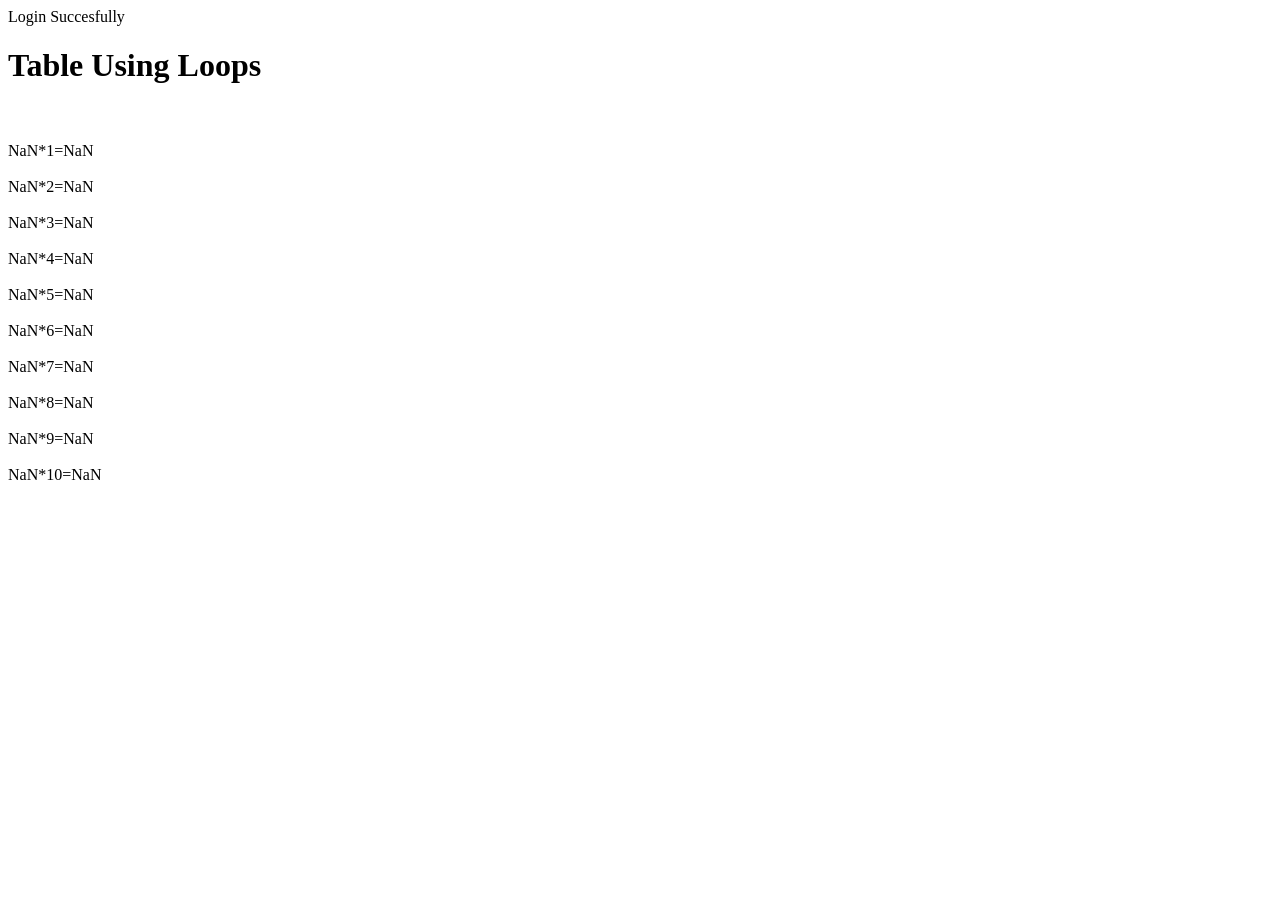
<file: index.html>
<!DOCTYPE html>
<html lang="en">
<head>
    <meta charset="UTF-8">
    <meta name="viewport" content="width=device-width, initial-scale=1.0">
    <title>Loops in js</title>
</head>
<body>
    <script src="script.js"></script>
</body>
</html>
</file>
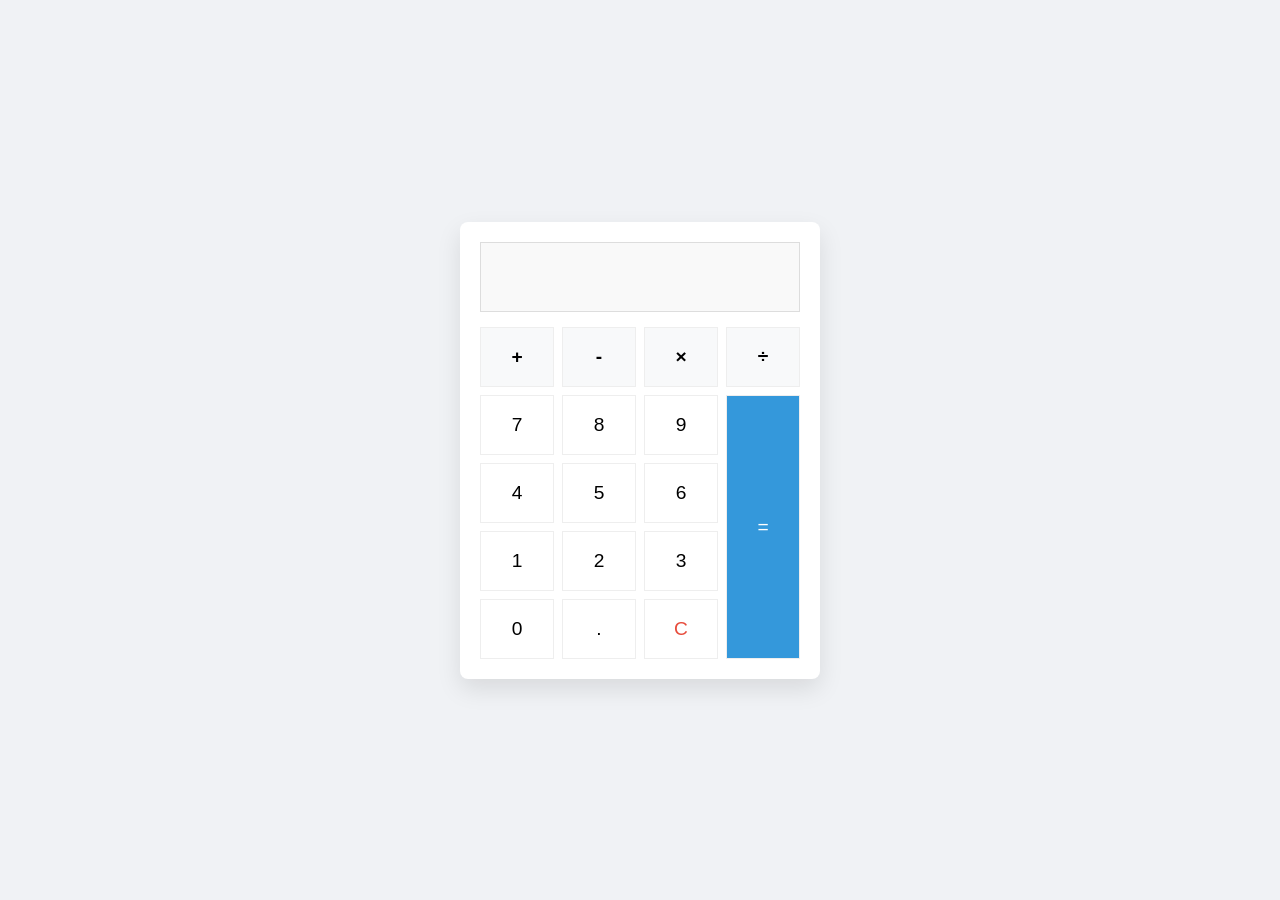
<file: calculator task/index.html>
<!DOCTYPE html>
<html lang="en">
<head>
    <meta charset="UTF-8">
    <meta name="viewport" content="width=device-width, initial-scale=1.0">
    <title>Calculator Task</title>
    <link rel="stylesheet" href="style.css">
    <link rel="shortcut icon" href="favicong.jfif" type="image/x-icon">
</head>
<body>
    <div class="calculator">
    <input type="text" id="display" disabled />
    <div class="buttons">
        <button class="operator" onclick="appendOperator('+')">+</button>
        <button class="operator" onclick="appendOperator('-')">-</button>
        <button class="operator" onclick="appendOperator('*')">×</button>
        <button class="operator" onclick="appendOperator('/')">÷</button>
        
        <button onclick="appendNumber('7')">7</button>
        <button onclick="appendNumber('8')">8</button>
        <button onclick="appendNumber('9')">9</button>
        <button class="equals" onclick="calculate()">=</button>

        <button onclick="appendNumber('4')">4</button>
        <button onclick="appendNumber('5')">5</button>
        <button onclick="appendNumber('6')">6</button>

        <button onclick="appendNumber('1')">1</button>
        <button onclick="appendNumber('2')">2</button>
        <button onclick="appendNumber('3')">3</button>

        <button onclick="appendNumber('0')">0</button>
        <button onclick="appendNumber('.')">.</button>
        <button class="clear" onclick="clearDisplay()">C</button>
    </div>
</div>
    <script src="script.js"></script>
</body>
</html>
</file>
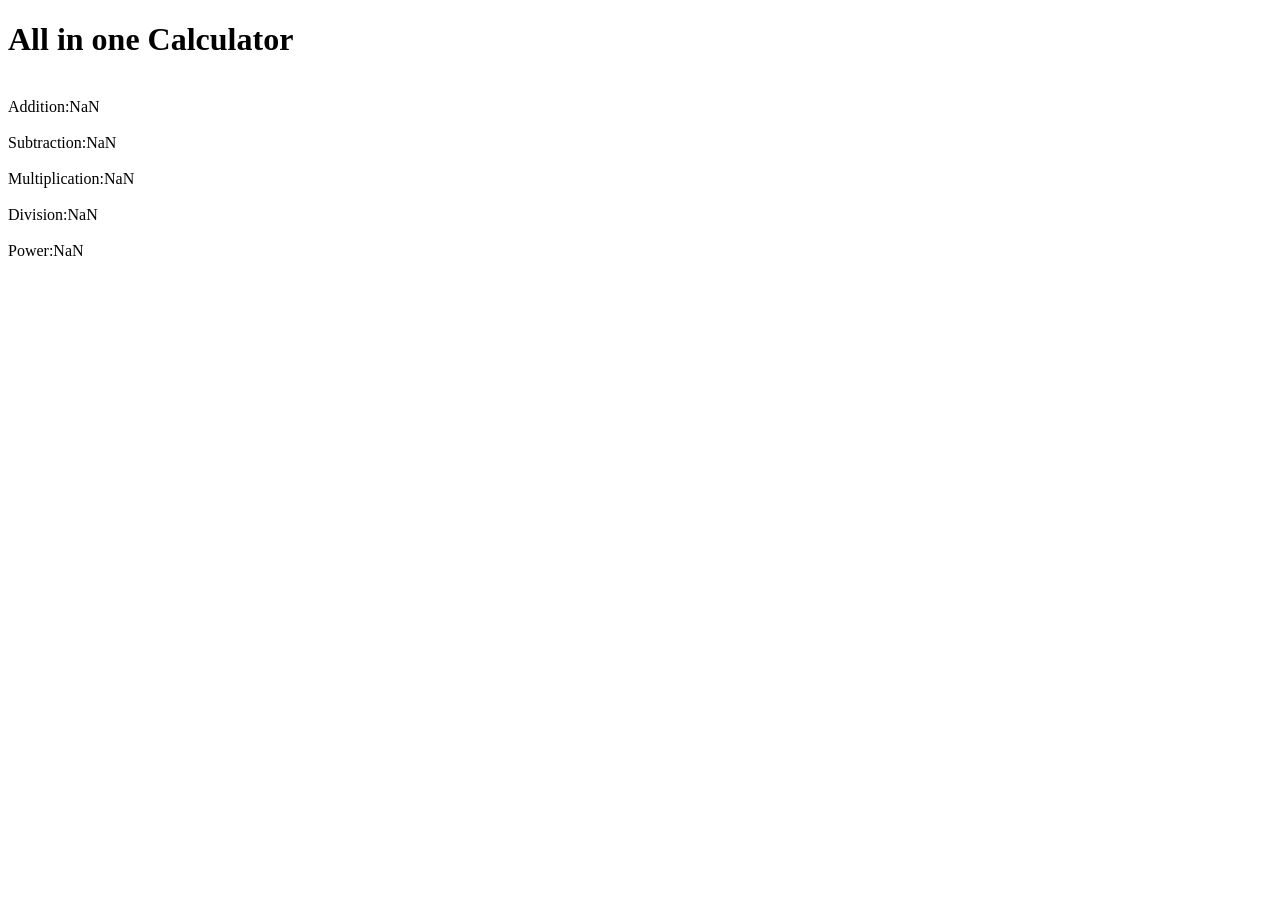
<file: fucntion in js/index.html>
<!DOCTYPE html>
<html lang="en">
<head>
    <meta charset="UTF-8">
    <meta name="viewport" content="width=device-width, initial-scale=1.0">
    <title>Functions in js</title>
</head>
<body>
    <script src="script.js"></script>
</body>
</html>
</file>
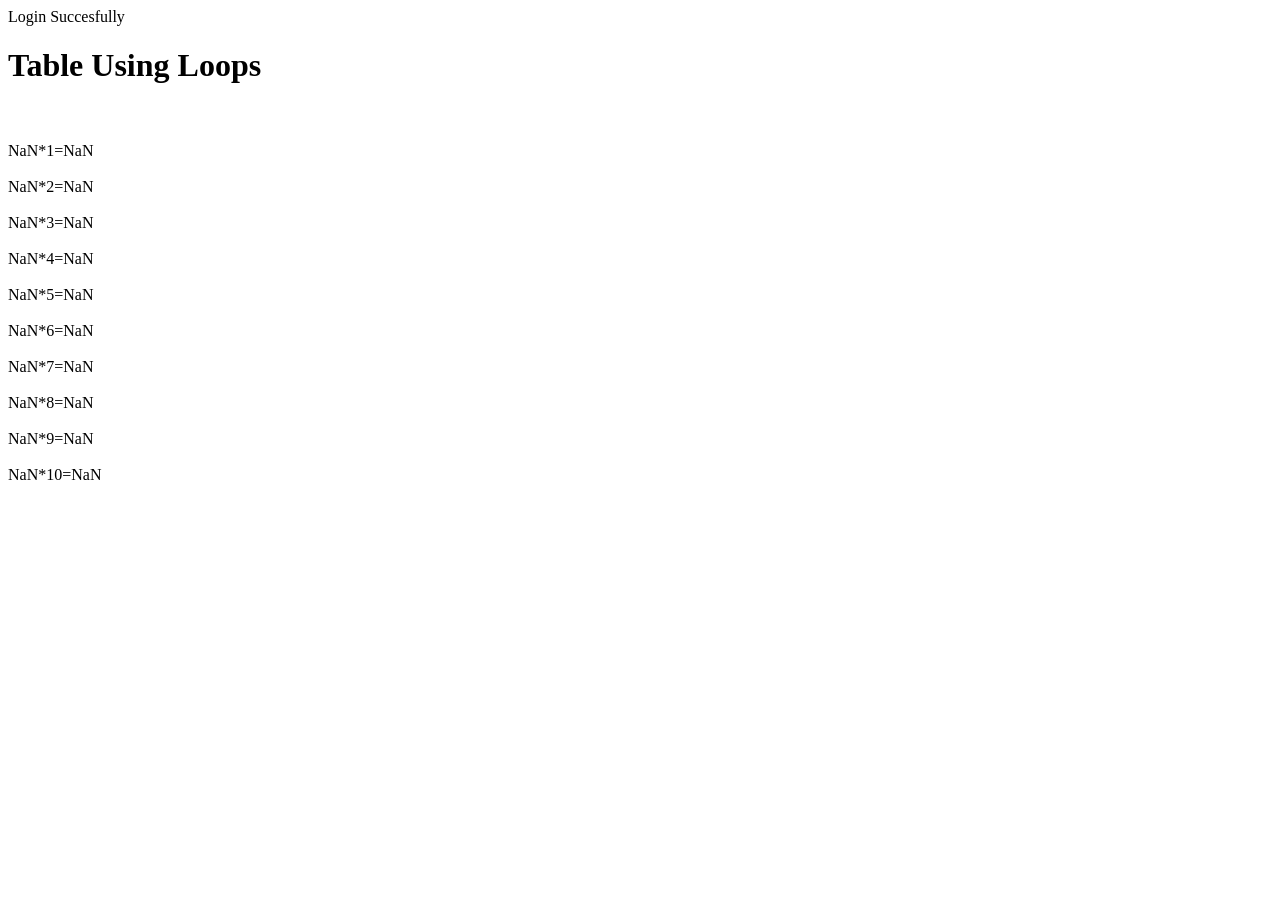
<file: Loops and operators work in js/index.html>
<!DOCTYPE html>
<html lang="en">
<head>
    <meta charset="UTF-8">
    <meta name="viewport" content="width=device-width, initial-scale=1.0">
    <title>Loops and operators work</title>
</head>
<body>
    <script src="script.js"></script>
</body>
</html>
</file>
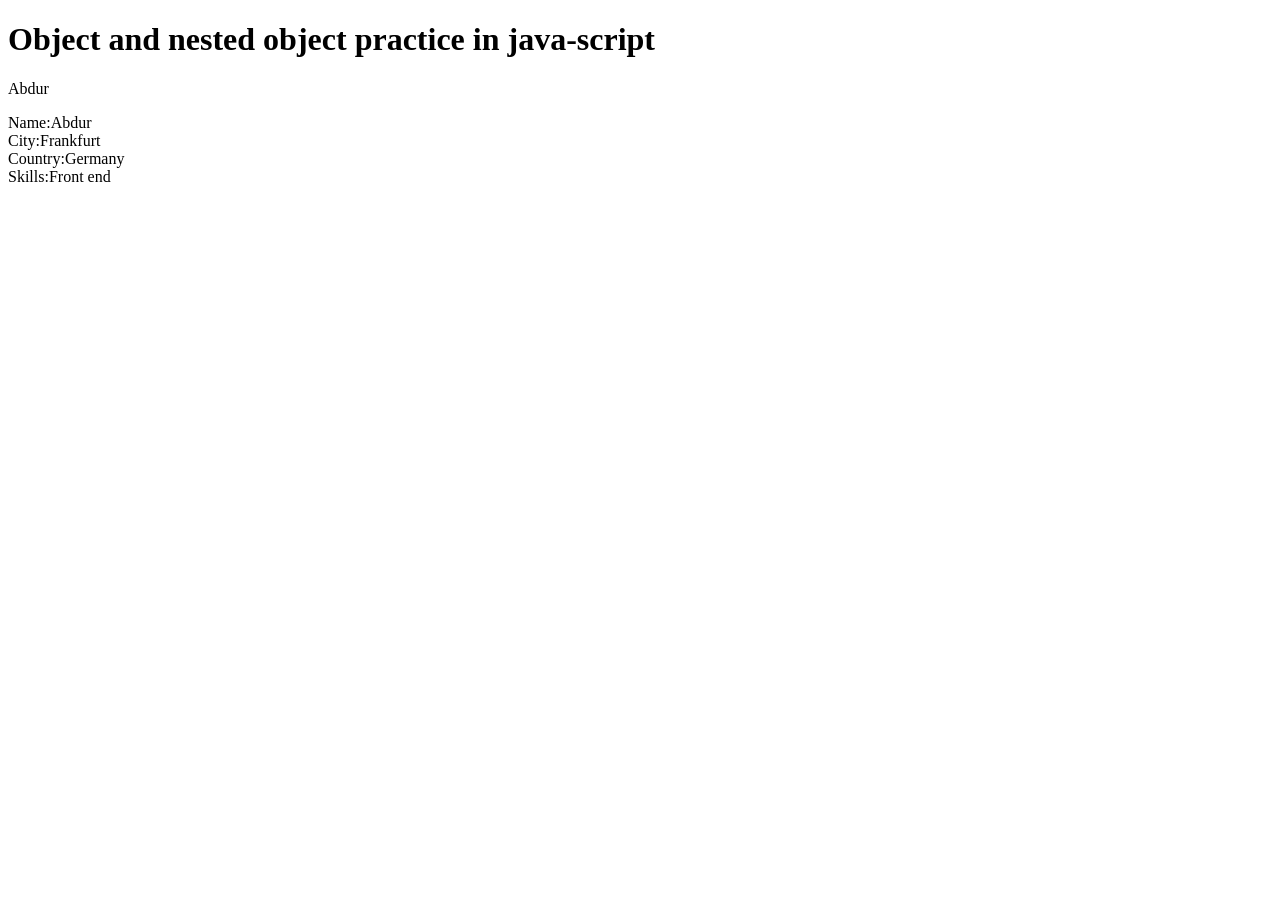
<file: object & nested object in js/index.html>
<!DOCTYPE html>
<html lang="en">
<head>
    <meta charset="UTF-8">
    <meta name="viewport" content="width=device-width, initial-scale=1.0">
    <title>Object and nested object practice in java-script</title>
</head>
<body>
    <h1 id="heading">Object and nested object practice in java-script</h1>

    <p id="output"></p>

    <script src="script.js"></script>
</body>
</html>
</file>
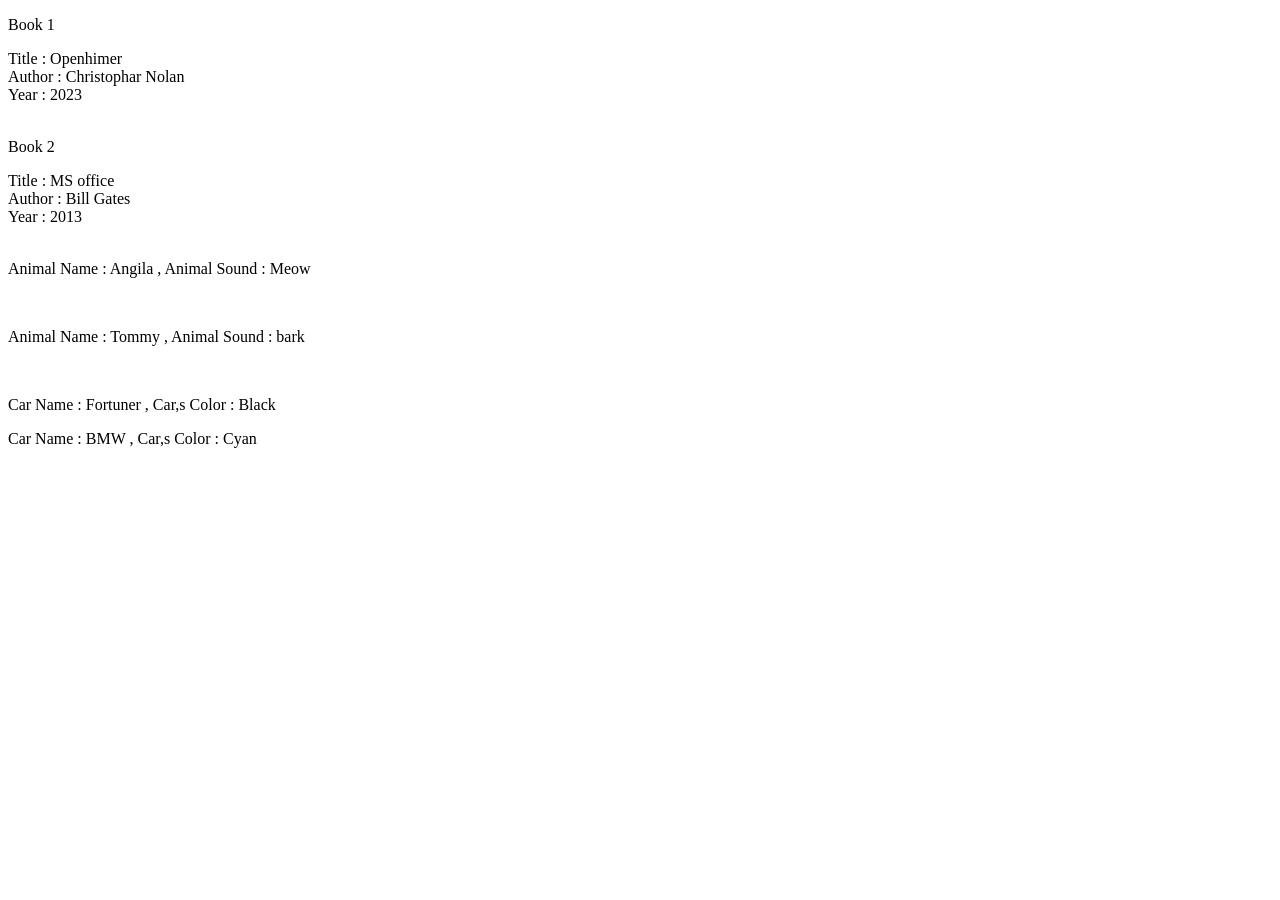
<file: oop in java-script/index.html>
<!DOCTYPE html>
<html lang="en">
<head>
    <meta charset="UTF-8">
    <meta name="viewport" content="width=device-width, initial-scale=1.0">
    <title>OOP In Javascript</title>
</head>
<body>
    <script src="script.js"></script>
</body>
</html>
</file>
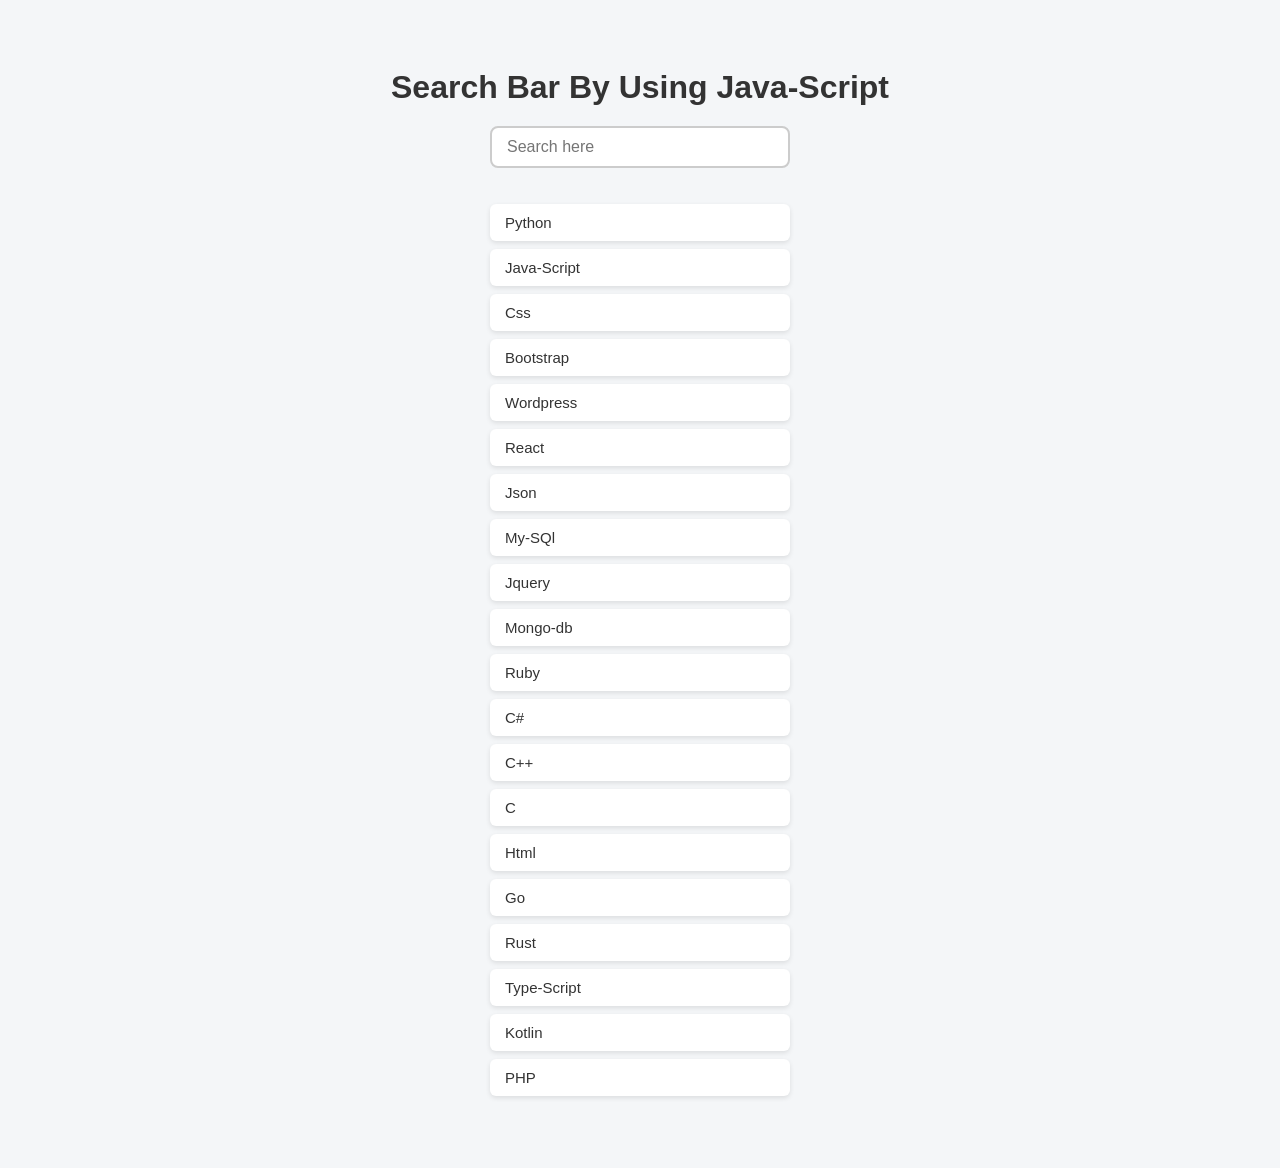
<file: search bar task/index.html>
<!DOCTYPE html>
<html lang="en">
<head>
    <meta charset="UTF-8">
    <meta name="viewport" content="width=device-width, initial-scale=1.0">
    <title>Search bar by javascript</title>
    <link rel="stylesheet" href="style.css">
</head>
<body>
    <h1>Search Bar By Using Java-Script</h1>

    <input type="search" placeholder="Search here" id="searchbox">
    
    <ul id="List">
        <li>Python</li>
        <li>Java-Script</li>
        <li>Css</li>
        <li>Bootstrap</li>
        <li>Wordpress</li>
        <li>React</li>
        <li>Json</li>
        <li>My-SQl</li>
        <li>Jquery</li>
        <li>Mongo-db</li>
        <li>Ruby</li>
        <li>C#</li>
        <li>C++</li>
        <li>C</li>
        <li>Html</li>
        <li>Go</li>
        <li>Rust</li>
        <li>Type-Script</li>
        <li>Kotlin</li>
        <li>PHP</li>
    </ul>

    <script src="script.js"></script>
</body>
</html>
</file>
<file: calculator task/style.css>
body {
    margin: 0;
    height: 100vh;
    display: flex;
    justify-content: center; 
    align-items: center;     
    background-color: #f0f2f5; 
}


.calculator {
    width: 320px;
    background: #ffffff;
    padding: 20px;
    border-radius: 8px;
    box-shadow: 0 10px 25px rgba(0,0,0,0.1); 
}


#display {
    width: 100%;
    height: 70px;
    margin-bottom: 15px;
    background: #f9f9f9;
    border: 1px solid #ddd;
    font-size: 28px;
    text-align: right;
    padding: 10px;
    box-sizing: border-box;
}


.buttons {
    display: grid;
    grid-template-columns: repeat(4, 1fr);
    gap: 8px;
}

button {
    height: 60px;
    border: 1px solid #eee;
    background: #fff;
    font-size: 1.2rem;
    cursor: pointer;
    transition: background 0.2s;
}

button:hover {
    background: #f0f0f0;
}


.operator { background: #f8f9fa; font-weight: bold; }
.clear { color: #e74c3c; }

.equals {
    background: #3498db;
    color: white;
    grid-column: 4;
    grid-row: span 4;
    height: 100%;
}

.equals:hover {
    background: #2980b9;
}
</file>
<file: search bar task/style.css>
body {
        font-family: Arial, Helvetica, sans-serif;
        background-color: #f4f6f8;
        display: flex;
        flex-direction: column;
        align-items: center;
        padding: 40px;
    }

    h1 {
        color: #333;
        margin-bottom: 20px;
    }

    #searchbox {
        width: 300px;
        padding: 10px 15px;
        font-size: 16px;
        border: 2px solid #ccc;
        border-radius: 8px;
        outline: none;
        margin-bottom: 20px;
        transition: border-color 0.3s, box-shadow 0.3s;
    }

    #searchbox:focus {
        border-color: #007bff;
        box-shadow: 0 0 5px rgba(0, 123, 255, 0.4);
    }

    #List {
        list-style: none;
        padding: 0;
        width: 300px;
    }

    #List li {
        background-color: #fff;
        margin-bottom: 8px;
        padding: 10px 15px;
        border-radius: 6px;
        box-shadow: 0 2px 5px rgba(0, 0, 0, 0.1);
        font-size: 15px;
        color: #333;
        transition: transform 0.2s, background-color 0.2s;
    }

    #List li:hover {
        background-color: #007bff;
        color: #fff;
        transform: scale(1.02);
        cursor: pointer;
    }
</file>
